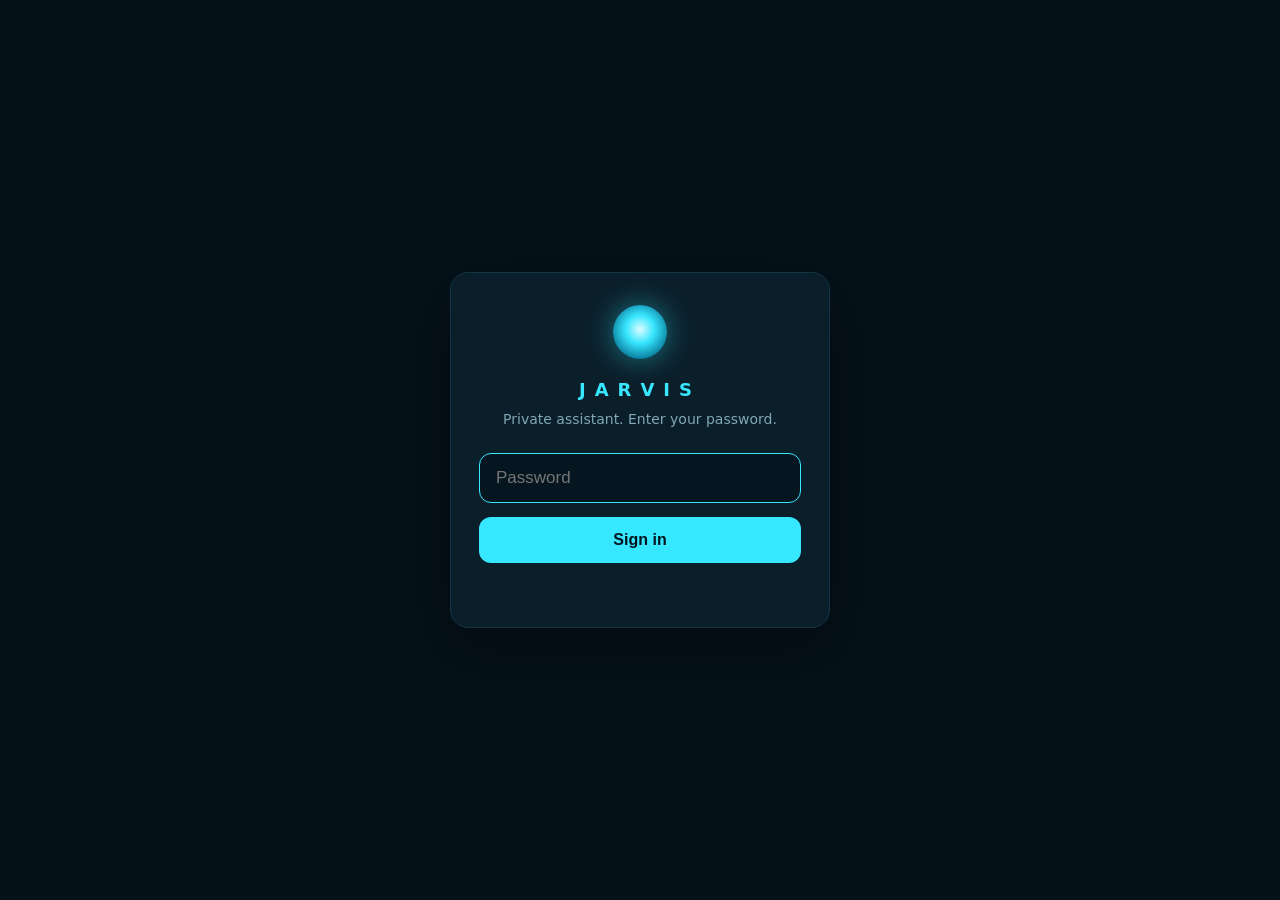
<file: ui/login.html>
<!doctype html>
<html lang="en">
<head>
<meta charset="utf-8">
<meta name="viewport" content="width=device-width,initial-scale=1">
<meta name="robots" content="noindex,nofollow">
<title>JARVIS — Sign in</title>
<style>
  :root{--bg:#05121a;--panel:#0b1f2a;--line:#123444;--cyan:#37e6ff;--dim:#7fa7b5;--red:#ff6b6b;--text:#e8f7fb}
  *{box-sizing:border-box}
  html,body{margin:0;height:100%;background:var(--bg);color:var(--text);
    font:16px/1.4 -apple-system,BlinkMacSystemFont,"Segoe UI",system-ui,sans-serif}
  body{display:flex;align-items:center;justify-content:center;padding:16px}
  .card{width:100%;max-width:380px;background:var(--panel);border:1px solid var(--line);
    border-radius:18px;padding:32px 28px;box-shadow:0 20px 60px rgba(0,0,0,.45)}
  .orb{width:54px;height:54px;border-radius:50%;margin:0 auto 18px;
    background:radial-gradient(circle at 50% 45%,#dffbff,#37e6ff 35%,#0a7d9c 75%,#02141d);
    box-shadow:0 0 28px rgba(55,230,255,.45)}
  h1{margin:0;text-align:center;letter-spacing:.5em;font-size:18px;font-weight:600;color:var(--cyan)}
  p{margin:8px 0 24px;text-align:center;color:var(--dim);font-size:14px}
  input{width:100%;padding:14px 16px;border-radius:12px;border:1px solid var(--line);
    background:#061620;color:var(--text);font-size:17px;outline:none}
  input:focus{border-color:var(--cyan)}
  button{width:100%;margin-top:14px;padding:14px;border:0;border-radius:12px;background:var(--cyan);
    color:#02141d;font-weight:700;font-size:16px;cursor:pointer}
  button:disabled{opacity:.6;cursor:wait}
  .err{min-height:20px;margin-top:12px;text-align:center;color:var(--red);font-size:14px}
</style>
</head>
<body>
<form class="card" id="f">
  <div class="orb"></div>
  <h1>JARVIS</h1>
  <p>Private assistant. Enter your password.</p>
  <input id="pw" type="password" autocomplete="current-password" placeholder="Password" required autofocus>
  <button id="go" type="submit">Sign in</button>
  <div class="err" id="err"></div>
</form>
<script>
document.getElementById('f').addEventListener('submit', async (e) => {
  e.preventDefault();
  const go = document.getElementById('go'), err = document.getElementById('err');
  go.disabled = true; err.textContent = '';
  try {
    const r = await fetch('/api/login', {method:'POST', headers:{'content-type':'application/json'},
      body: JSON.stringify({password: document.getElementById('pw').value})});
    const j = await r.json();
    if (j.ok) { location.href = '/'; return; }
    err.textContent = j.error || 'Sign-in failed.';
  } catch (_) { err.textContent = "Can't reach JARVIS. Is your Mac on?"; }
  go.disabled = false;
});
</script>
</body>
</html>
</file>
